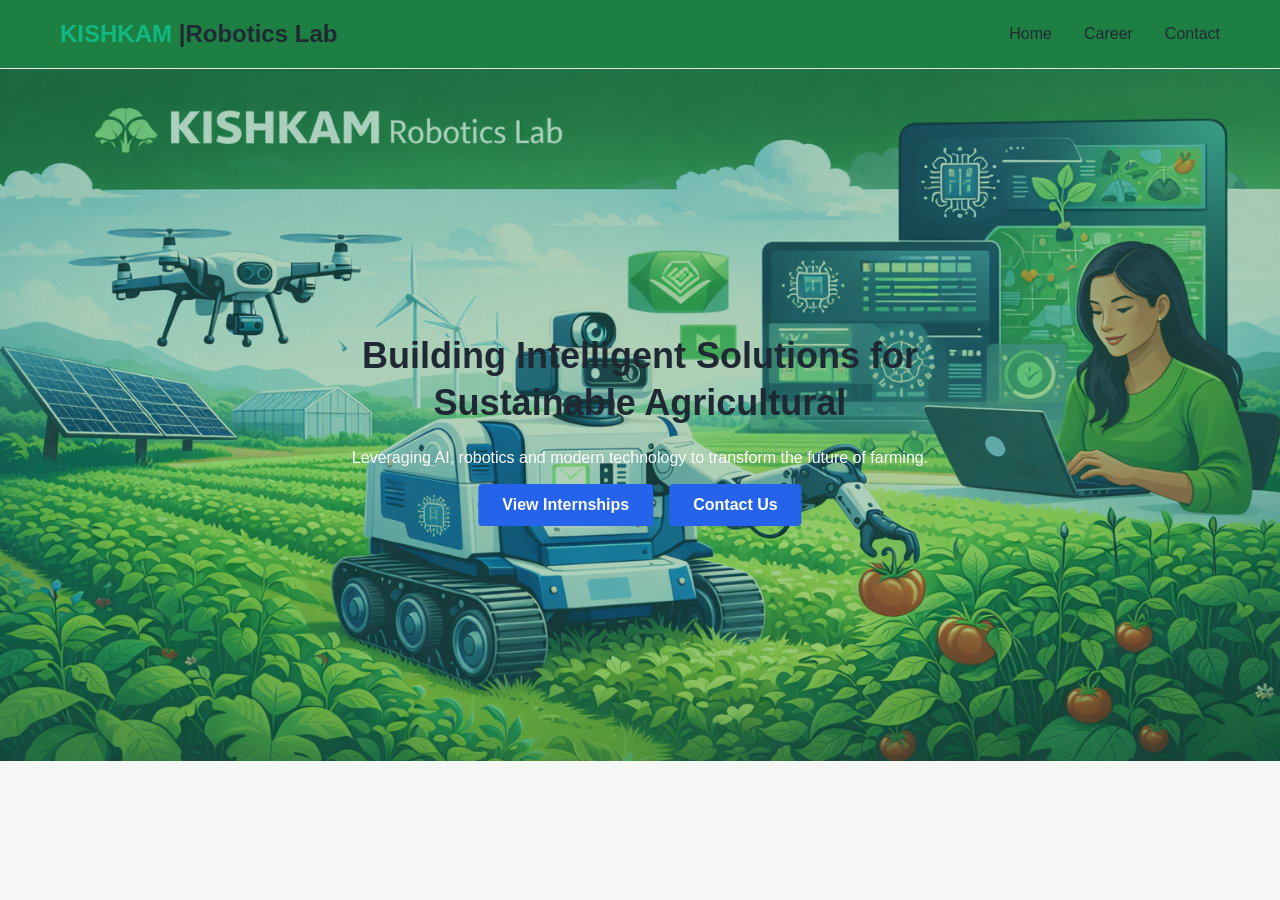
<file: index.html>
<!DOCTYPE html>
<html lang="en">

<head>
  <meta charset="UTF-8">
  <meta name="viewport" content="width=device-width, initial-scale=1.0">
  <title>KISHKAM Robotics Lab</title>
  <link rel="stylesheet" href="./style.css">
</head>

<body>
  <header class="navbar">
    <nav class="nav">
      <a href="" class="logo">KISHKAM <span>|Robotics Lab</span></a>
      <ul class="nav-links">
        <li><a href="#Home">Home</a></li>
        <li><a href="./Career.html">Career</a></li>
        <li><a href="./Contact.html">Contact</a></li>
      </ul>
    </nav>
  </header>
  <div class="hero">
    <img src="/ChatGPT Image Dec 31, 2025, 07_25_01 PM.png" alt="" class="hero-image">
    <div class="overlay"></div>
    <h1 class="headline">Building Intelligent Solutions for Sustainable Agricultural </h1>
    <p class="para">Leveraging AI, robotics and modern technology to transform the future of farming. </p>
    <div class="hero-buttons">
      <a class="btn1" href="/Career.html">View Internships</a>
      <a class="btn2" href="./Contact.html"> Contact Us</a>
    </div>

  </div>

</body>

</html>
</file>
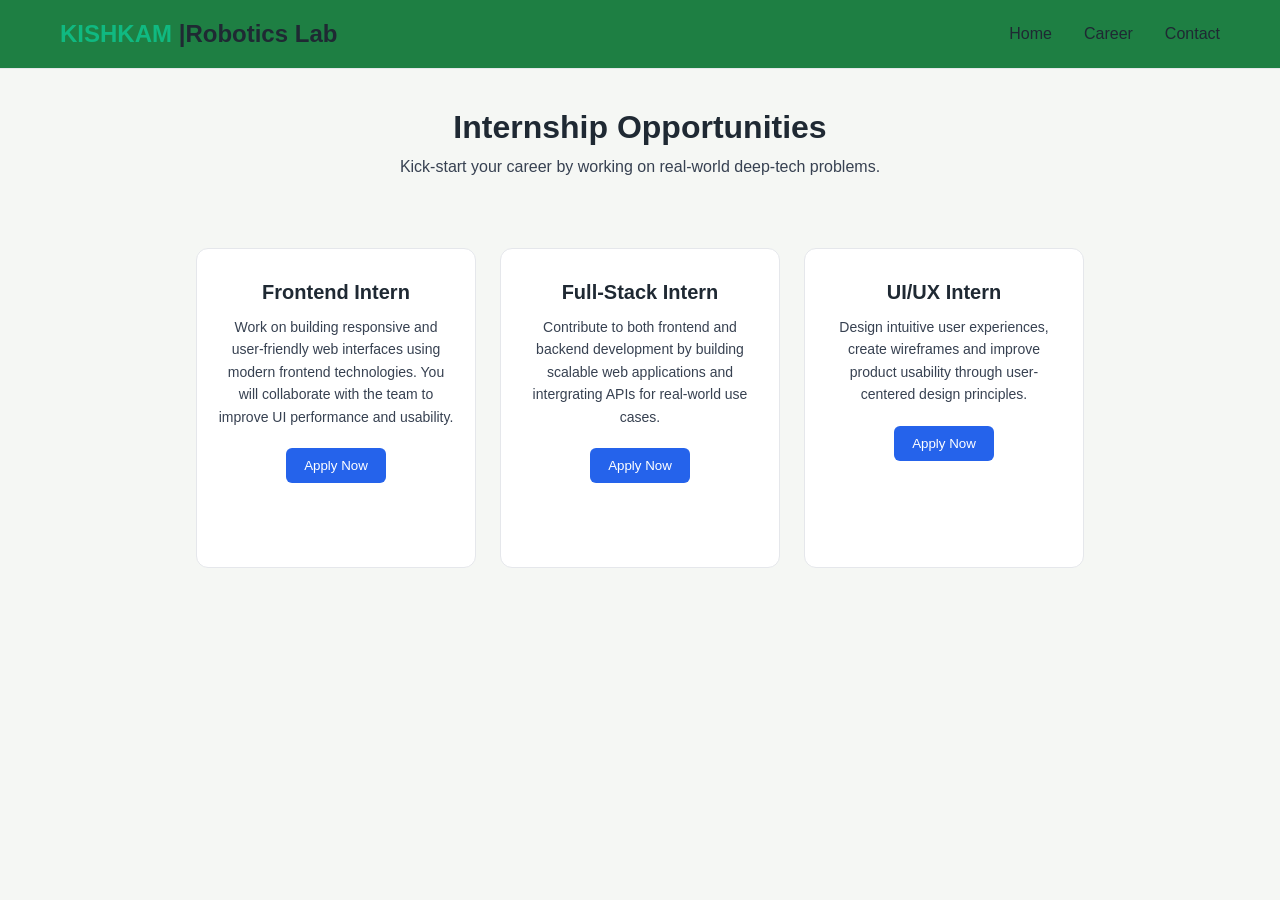
<file: Career.html>
<!DOCTYPE html>
<html lang="en">
<head>
  <meta charset="UTF-8">
  <meta name="viewport" content="width=device-width, initial-scale=1.0">
  <title>Career</title>
  <link rel="stylesheet" href="./style.css">
  <link rel="stylesheet" href="./Career.css">
</head>
<body>
    <header class="navbar">
    <nav class="nav">
      <a href="" class="logo">KISHKAM <span>|Robotics Lab</span></a>
      <ul class="nav-links">
        <li><a href="./Kishkam Robotics Lab.html">Home</a></li>
        <li><a href="#">Career</a></li>
        <li><a href="./Contact.html">Contact</a></li>
      </ul>
    </nav>
  </header>

  <div class="career">
    <h1 class="heading">Internship Opportunities</h1>
    <p class="subheading">Kick-start your career by working on real-world deep-tech problems.</p>
  </div>
  <div class="cards">
    <div class="card">
      <h3>Frontend Intern</h3>
      <p>Work on building responsive and user-friendly web interfaces using modern frontend technologies. You will collaborate with the team to improve UI performance and usability.</p>
      <button>Apply Now</button>
    </div>
    <div class="card">
      <h3>Full-Stack Intern</h3>
      <p>Contribute to both frontend and backend development by building scalable web applications and intergrating APIs for real-world use cases.</p>
      <button>Apply Now</button>
    </div>
    <div class="card">
      <h3>UI/UX Intern</h3>
      <p>Design intuitive user experiences, create wireframes and improve product usability through user-centered design principles.</p>
      <button>Apply Now</button>
    </div>
  </div>
</body>
</html>
</file>
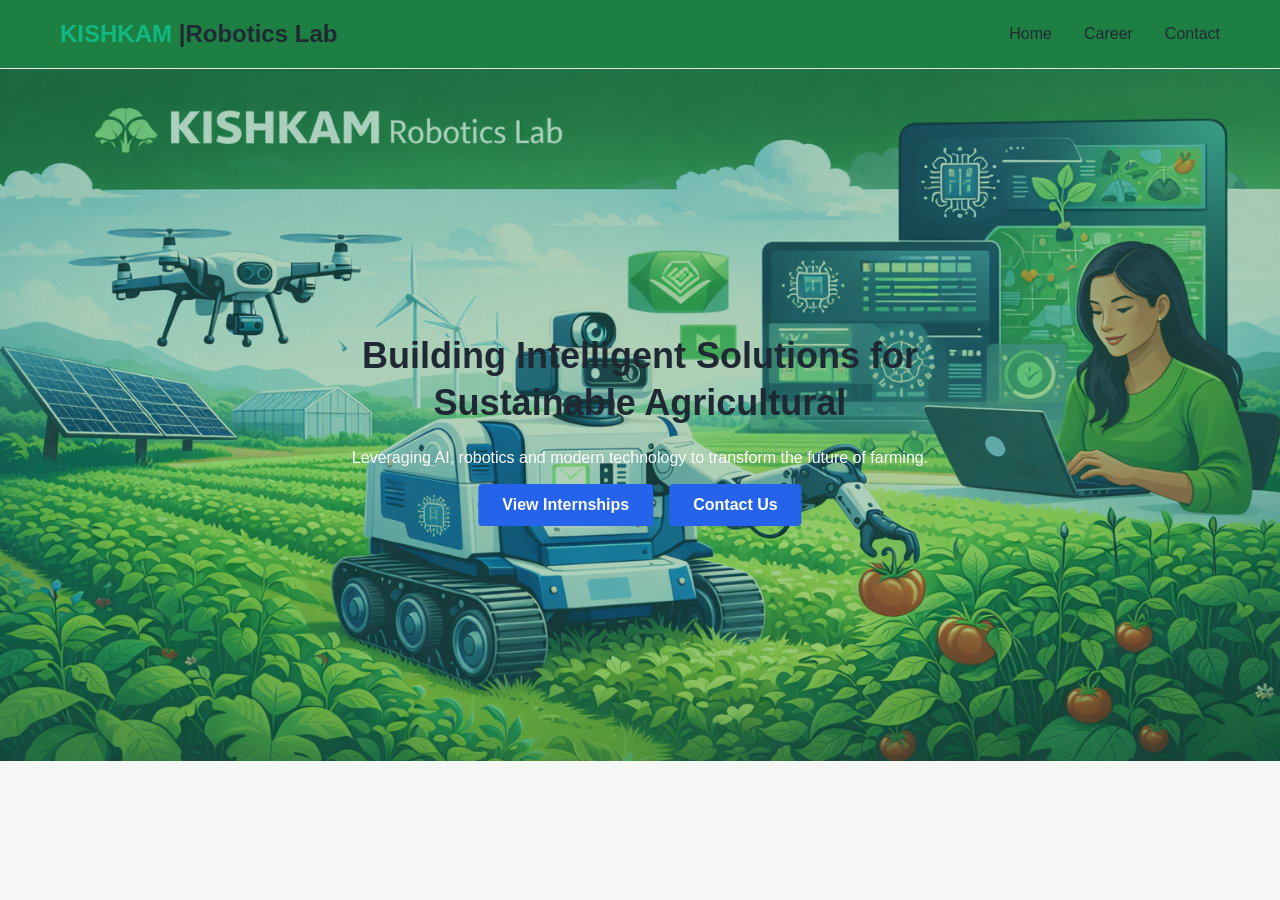
<file: Kishkam Robotics Lab.html>
<!DOCTYPE html>
<html lang="en">

<head>
  <meta charset="UTF-8">
  <meta name="viewport" content="width=device-width, initial-scale=1.0">
  <title>KISHKAM Robotics Lab</title>
  <link rel="stylesheet" href="./style.css">
</head>

<body>
  <header class="navbar">
    <nav class="nav">
      <a href="" class="logo">KISHKAM <span>|Robotics Lab</span></a>
      <ul class="nav-links">
        <li><a href="#Home">Home</a></li>
        <li><a href="./Career.html">Career</a></li>
        <li><a href="./Contact.html">Contact</a></li>
      </ul>
    </nav>
  </header>
  <div class="hero">
    <img src="/ChatGPT Image Dec 31, 2025, 07_25_01 PM.png" alt="" class="hero-image">
    <div class="overlay"></div>
    <h1 class="headline">Building Intelligent Solutions for Sustainable Agricultural </h1>
    <p class="para">Leveraging AI, robotics and modern technology to transform the future of farming. </p>
    <div class="hero-buttons">
      <a class="btn1" href="/Career.html">View Internships</a>
      <a class="btn2" href="./Contact.html"> Contact Us</a>
    </div>

  </div>

</body>

</html>
</file>
<file: style.css>
* {
  padding: 0;
  margin: 0;
  box-sizing: border-box;
}

:root {
  --primary: #1E7F43;
  --secondary: #2563EB;
  --accent: #10B981;
  --background: #f5f7f4;
  --text: #1F2933;
}


body {
  background-color: var(--background);
  color: var(--text);
  font-family: 'Open Sans', sans-serif;
}

.navbar {
  width: 100%;
  background-color: var(--primary);
  padding: 20px 60px;
  position: sticky;
  top: 0;
  z-index: 1000;
  border-bottom: 1px solid #E5E7EB;
  backdrop-filter: blur(8px);
}

.nav {
  max-width: 1200px;
  margin: auto;
  display: flex;
  justify-content: space-between;
  align-items: center;
}


.nav-links {
  list-style: none;
  display: flex;
  gap: 32px;
}

.nav-links a {
  text-decoration: none;
  color: var(--text);
  font-size: 16px;
  font-weight: 500;
  transition: color 0.3s ease;
}

.nav-links a:hover {
  color: var(--accent);
}

.nav-links a.active {
  color: var(--primary);
  border-bottom: 2px solid var(--primary);
  padding-bottom: 4px;
}

.logo {
  font-size: 24px;
  font-weight: 700;
  color: var(--accent);
  text-decoration: none;
}

.logo span {
  color: var(--text);
}


.hero{
  position: relative;
}

.hero-image{
  width: 100%;
  height: auto;
  object-fit: cover;
  display: block;
}

.overlay{
  position: absolute;
  inset: 0;
  background-color: rgb(30,127,67,0.35);
  z-index: 1;
}
.headline {
  position: absolute;
  top: 45%;
  left: 50%;
  transform: translate(-50%,-50%);
  font-size: 36px;
  font-weight:bold;
  text-align: center;
  /* margin: -600px 20px 20px 20px; */
  line-height: 1.3;
  color: var(--text);
  z-index: 2;
}

/* .headline.show{
  opacity: 1;
  transform: translateY(0);
} */

.para{
  position: absolute;
  top: 55%;
  left: 50%;
  transform: translateX(-50%);
  font-size: 16px;
  text-align: center;
  font-weight: 500;
  max-width: 600px;
  color :rgb(255, 255, 255);
  z-index: 2;
}

.hero-buttons{
  position: absolute;
  top: 60%;
  left: 50%;
  transform: translateX(-50%);
  display: flex;
  gap: 16px;
  z-index: 2;
}
.btn1{
  text-decoration: none;
  background-color: var(--secondary);
  color:white;
  font-weight: bold;
  z-index: 2;
  padding: 12px 24px;
  border-radius: 4px;
 cursor: pointer;

}
.btn2{

  text-decoration: none;
  background-color: var(--secondary);
  color:white;
  font-weight: bold;
  z-index: 2;
  padding: 12px 24px;
  border-radius: 4px;
  cursor: pointer;
}


@media (max-width: 1024px) {

  .navbar {
    padding: 16px 40px;
  }
  .logo {
    font-size: 22px;
  }
  .nav-links a {
    font-size: 15px;
    gap: 24px;
  }

  .headline {
    font-size: 30px;
    top: 42%;
  }
  .para {
    font-size: 14px;
    top: 52%;
    max-width: 500px;
  }

  .btn1, .btn2 {
    padding: 10px 20px;
    font-size: 14px;
    top: 62%;
  }
  .btn1 {
    left: 30%;
  }
  .btn2 {
    left: 55%;
  }
}


@media (max-width: 768px) {

  .navbar {
    padding: 12px 24px;
  }
  .logo {
    font-size: 20px;
  }
  .nav-links {
    gap: 16px;
  }
  .nav-links a {
    font-size: 14px;
  }

  .headline {
    font-size: 24px;
    top: 40%;
  }
  .para {
    font-size: 13px;
    top: 50%;
    max-width: 90%;
  }

  .btn1, .btn2 {
    padding: 10px 18px;
    font-size: 13px;
    top: 60%;
  }
  .btn1 {
    left: 25%;
  }
  .btn2 {
    left: 55%;
  }
}

@media (max-width: 480px) {
  .navbar {
    padding: 10px 16px;
  }
  .logo {
    font-size: 18px;
  }
  .nav-links {
    gap: 12px;
  }
  .nav-links a {
    font-size: 13px;
  }
  .headline {
    font-size: 20px;
    top: 38%;
  }
  .para {
    font-size: 12px;
    top: 48%;
    max-width: 90%;
  }

  .hero-buttons{
    flex-direction: column;
    align-items: center;
  }
}
</file>
<file: Career.css>
.heading{
  font-size: 32px;
  font-weight:700;
  text-align: center;
  margin: 40px 20px 12px;
  color: var(--text);
}
.subheading{
  font-size: 16px;
  text-align: center;
  margin-bottom: 32px;
  color: #374151;
}

.cards {
  display: flex;
  gap: 24px;
  flex-wrap: wrap;
  justify-content: center;
  padding: 40px 20px;
}

.card {
  width: 280px;
  min-height: 320px;
  background-color: #ffffff;
  border: 1px solid #E5E7EB;
  border-radius: 12px;
  padding: 20px;
  text-align: center;
  transition: transform 0.3s ease,
    box-shadow 0.3s ease;
}

.card:hover {
  transform: translateY(-6px);
  box-shadow: 0 12px 24px rgba(0, 0, 0, 0.08);
}

.card h3 {
  color: var(--text);
  font-size: 20px;
  font-weight: 600;
  margin: 12px;
}

.card p {
  color: #374151;
  font-size: 14px;
  line-height: 1.6;
  margin-bottom: 20px;
}

.card button {
  padding: 10px 18px;
  background-color: var(--secondary);
  color: #ffffff;
  border: none;
  border-radius: 6px;
  cursor: pointer;
  transition: background-color 0.3s ease,
    transform 0.2s ease,
    box-shadow 0.2s ease;
}

.card button:hover {
  background-color: var(--primary);
  transform: scale(1.05);
  box-shadow: 0 4px 12px rgba(37,99,235,0.3);
}

.card button:focus-visible{
  outline: 2px solid var(--accent);
  outline-offset:2px;
}
</file>
